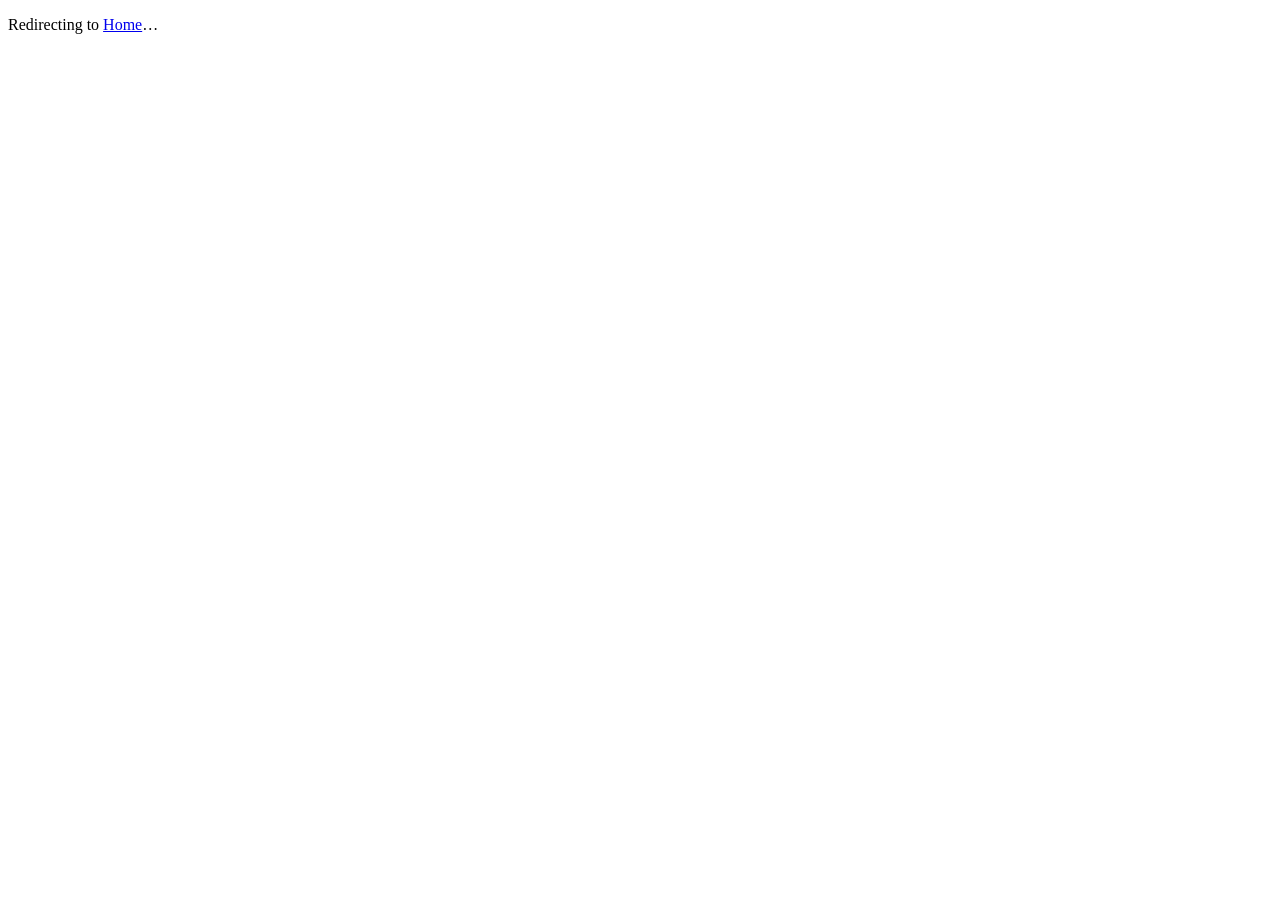
<file: index.html>
﻿<!DOCTYPE html>
<html lang="en">
<head>
  <meta charset="UTF-8">
  <meta http-equiv="refresh" content="0; url=index.php">
  <title>Redirecting...</title>
</head>
<body>
  <p>Redirecting to <a href="index.php">Home</a>…</p>
</body>
</html>
</file>
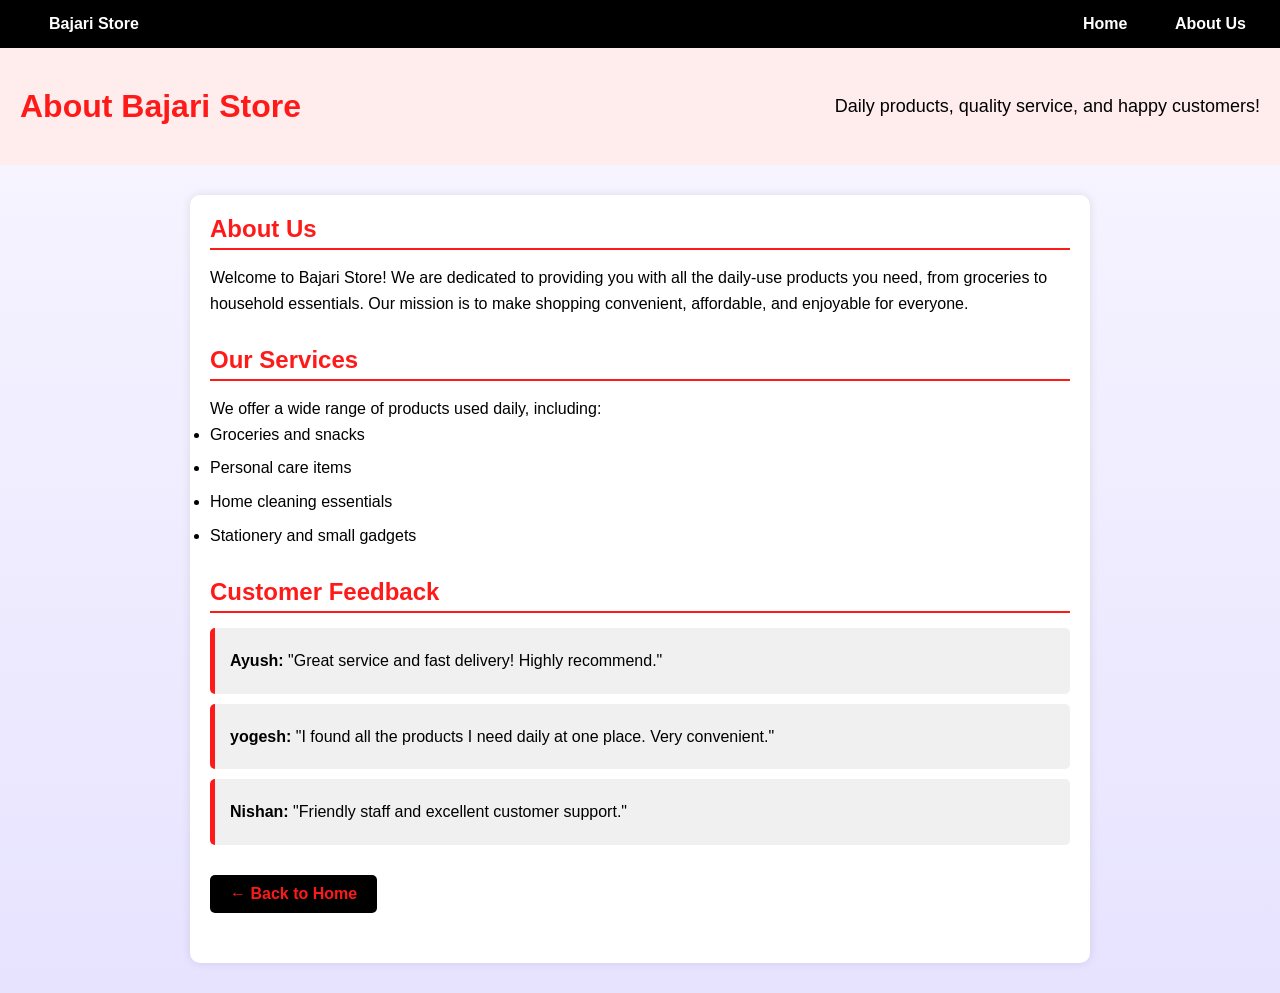
<file: Aboutus.html>
<!DOCTYPE html>
<html lang="en">
<head>
  <meta charset="UTF-8">
  <meta name="viewport" content="width=device-width, initial-scale=1.0">
  <title>About Us - Bajari Store</title>
  <link rel="stylesheet" href="assets/css/style.css">
  <style>
    body {
      font-family: Arial, sans-serif;
      background-color: #f7f7f7;
      margin: 0;
      padding: 0;
      color: #333;
    }

    /* Navbar */
    nav {
      background-color: #000; /* Black navbar */
      padding: 15px 20px;
      display: flex;
      justify-content: space-between;
      align-items: center;
    }

    nav a {
      color: white;
      text-decoration: none;
      margin-left: 15px;
      font-weight: bold;
    }

    nav a:hover {
      color: #ff4d4d; /* Red hover */
    }

    header {
      text-align: center;
      padding: 40px 20px;
      background-color: #ffeded; /* Light red background for header */
    }

    header h1 {
      margin: 0;
      font-size: 32px;
      color: #ff1a1a; /* Red title */
    }

    header p {
      font-size: 18px;
      color: #000; /* Black subtitle */
    }

    main {
      max-width: 900px;
      margin: 30px auto;
      padding: 20px;
      background-color: white;
      border-radius: 10px;
      box-shadow: 0px 0px 10px rgba(0,0,0,0.1);
    }

    section {
      margin-bottom: 30px;
    }

    section h2 {
      color: #ff1a1a; /* Red headings */
      border-bottom: 2px solid #ff1a1a;
      padding-bottom: 5px;
      margin-bottom: 15px;
    }

    section p, section ul {
      color: #000; /* Black text */
      line-height: 1.6;
    }

    ul li {
      margin-bottom: 8px;
    }

    .feedback {
      background-color: #f0f0f0;
      padding: 15px;
      margin-bottom: 10px;
      border-left: 5px solid #ff1a1a; /* Red side border for feedback */
      border-radius: 5px;
    }

    .feedback p {
      margin: 5px 0;
    }

    .back-home {
      display: inline-block;
      padding: 10px 20px;
      background-color: #000; /* Black button */
      color: #ff1a1a; /* Red text */
      text-decoration: none;
      border-radius: 5px;
      transition: 0.3s;
      font-weight: bold;
    }

    .back-home:hover {
      background-color: #ff1a1a; /* Red hover */
      color: white;
    }
  </style>
</head>
<body>

<!-- Navbar -->
<nav>
  <div><a href="index.php">Bajari Store</a></div>
  <div>
    <a href="index.php">Home</a>
    <a href="Aboutus.html">About Us</a>
  </div>
</nav>

<header>
  <h1>About Bajari Store</h1>
  <p>Daily products, quality service, and happy customers!</p>
</header>

<main>
  <!-- About Section -->
  <section>
    <h2>About Us</h2>
    <p>Welcome to Bajari Store! We are dedicated to providing you with all the daily-use products you need, from groceries to household essentials. Our mission is to make shopping convenient, affordable, and enjoyable for everyone.</p>
  </section>

  <!-- Our Services -->
  <section>
    <h2>Our Services</h2>
    <p>We offer a wide range of products used daily, including:</p>
    <ul>
      <li>Groceries and snacks</li>
      <li>Personal care items</li>
      <li>Home cleaning essentials</li>
      <li>Stationery and small gadgets</li>
    </ul>
  </section>

  <!-- Customer Feedback -->
  <section>
    <h2>Customer Feedback</h2>
    <div class="feedback">
      <p><strong>Ayush:</strong> "Great service and fast delivery! Highly recommend."</p>
    </div>
    <div class="feedback">
      <p><strong>yogesh:</strong> "I found all the products I need daily at one place. Very convenient."</p>
    </div>
    <div class="feedback">
      <p><strong>Nishan:</strong> "Friendly staff and excellent customer support."</p>
    </div>
  </section>

  <!-- Back to Home -->
  <section>
    <a href="index.php" class="back-home">← Back to Home</a>
  </section>
</main>

</body>
</html>
</file>
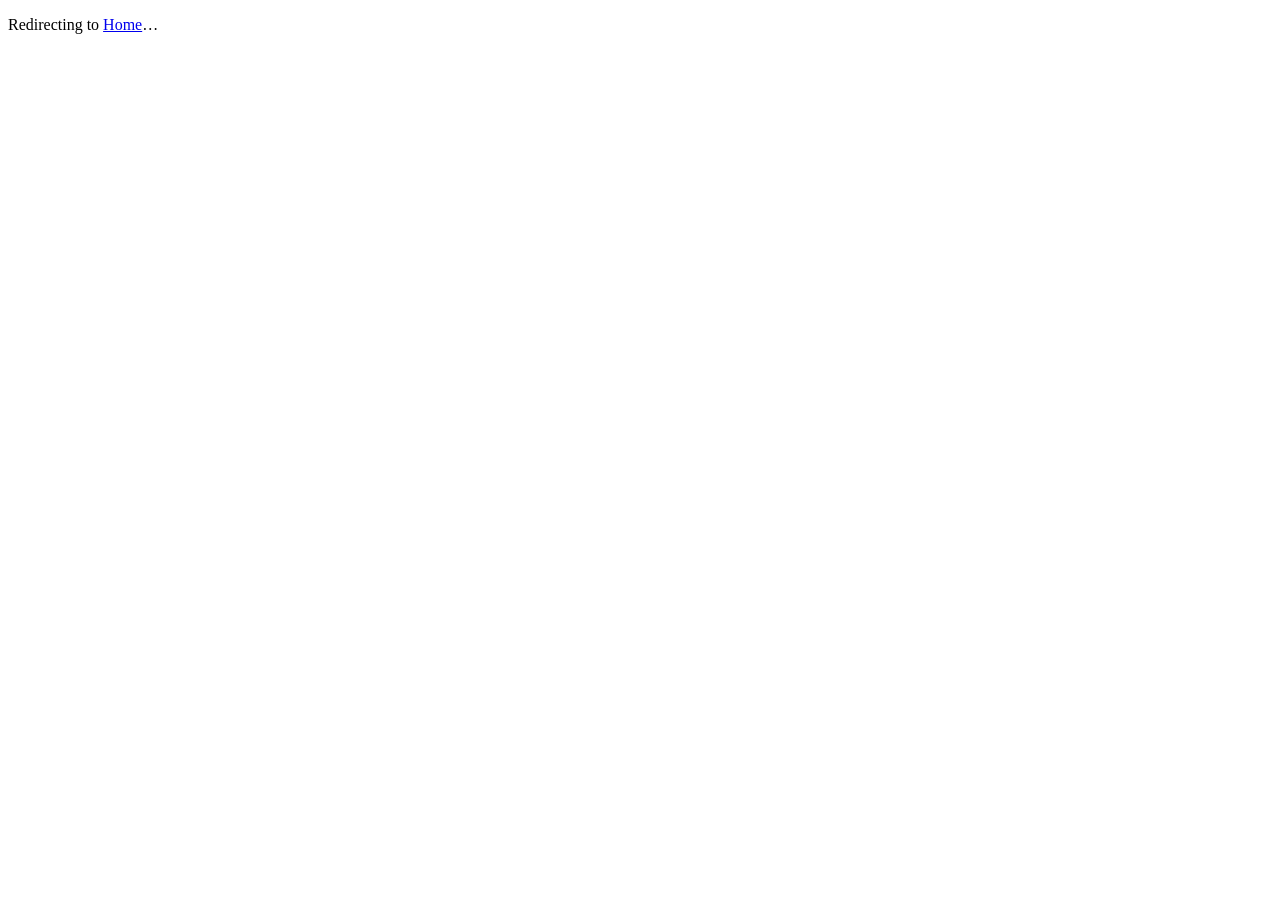
<file: Admin.html>
<!DOCTYPE html>
<html lang="en">
<head>
<meta charset="UTF-8">
<meta name="viewport" content="width=device-width, initial-scale=1.0">
<title>Admin Dashboard</title>
<link rel="stylesheet" href="style.css">

<style>

/* Admin Layout */
.admin-container {
  display: flex;
  gap: 20px;
  padding: 30px;
}

/* Sidebar */
.sidebar {
  width: 220px;
  background: #111;
  color: white;
  border-radius: 15px;
  padding: 20px;
  height: fit-content;
}

.sidebar h2 {
  margin-bottom: 20px;
}

.sidebar a {
  display: block;
  margin: 10px 0;
  padding: 10px;
  border-radius: 8px;
  color: white;
  text-decoration: none;
  cursor: pointer;
}

.sidebar a:hover {
  background: #333;
}

/* Content */
.content {
  flex: 1;
}

/* Card */
.admin-card {
  background: white;
  padding: 20px;
  border-radius: 18px;
  box-shadow: 0 6px 18px rgba(0,0,0,0.1);
  margin-bottom: 20px;
}

/* Product List */
.admin-product {
  display: flex;
  justify-content: space-between;
  align-items: center;
  background: #f9f9f9;
  padding: 15px;
  border-radius: 10px;
  margin-bottom: 10px;
}

.admin-product img {
  width: 60px;
  height: 60px;
  object-fit: cover;
  border-radius: 8px;
}

/* Buttons */
.delete-btn {
  background: red;
  color: white;
  border: none;
  padding: 8px 15px;
  border-radius: 8px;
  cursor: pointer;
}

.delete-btn:hover {
  background: darkred;
}

/* Inputs */
.admin-card input {
  width: 100%;
  padding: 10px;
  margin: 10px 0;
  border-radius: 10px;
  border: 1px solid #ccc;
}

.admin-card button {
  width: 100%;
  padding: 12px;
  border: none;
  border-radius: 10px;
  background: #111;
  color: white;
  cursor: pointer;
}

.admin-card button:hover {
  background: #333;
}

</style>
</head>

<body>

<!-- HEADER (same as your site) -->
<header>
  <div class="logo-area">
    <img src="photos/logo.png" class="logo">
    <h1>Admin Panel</h1>
  </div>

  <nav>
    <a href="index.html">Home</a>
    <a href="admin.html">Admin</a>
  </nav>
</header>

<div class="admin-container">

  <!-- Sidebar -->
  <div class="sidebar">
    <h2>Dashboard</h2>
    <a onclick="showSection('products')">📦 Products</a>
    <a onclick="showSection('add')">➕ Add Product</a>
    <a onclick="showSection('orders')">🛒 Orders</a>
  </div>

  <!-- Content -->
  <div class="content">

    <!-- PRODUCTS -->
    <div id="products" class="admin-card">
      <h2>All Products</h2>
      <div id="product-list"></div>
    </div>

    <!-- ADD PRODUCT -->
    <div id="add" class="admin-card" style="display:none;">
      <h2>Add Product</h2>
      <input id="name" placeholder="Product Name">
      <input id="price" placeholder="Price">
      <input id="image" placeholder="Image path (photos/item.jpg)">
      <button onclick="addProduct()">Add Product</button>
    </div>

    <!-- ORDERS -->
    <div id="orders" class="admin-card" style="display:none;">
      <h2>Orders</h2>
      <p>Total Orders: <strong id="order-count">0</strong></p>
    </div>

  </div>

</div>

<script>

/* 🔐 SIMPLE PASSWORD */
let pass = prompt("Enter Admin Password");
if(pass !== "admin123"){
  alert("Access Denied");
  window.location.href = "index.html";
}

/* LOAD PRODUCTS */
let products = JSON.parse(localStorage.getItem("products")) || [];

/* DISPLAY PRODUCTS */
function displayProducts(){
  const list = document.getElementById("product-list");
  list.innerHTML = "";

  products.forEach((p,index)=>{
    list.innerHTML += `
      <div class="admin-product">
        <div style="display:flex; gap:15px; align-items:center;">
          <img src="${p.image}">
          <div>
            <h4>${p.name}</h4>
            <p>Rs ${p.price}</p>
          </div>
        </div>
        <button class="delete-btn" onclick="deleteProduct(${index})">Delete</button>
      </div>
    `;
  });
}

/* ADD PRODUCT */
function addProduct(){
  const name = document.getElementById("name").value;
  const price = document.getElementById("price").value;
  const image = document.getElementById("image").value;

  if(name === "" || price === "" || image === ""){
    alert("Fill all fields");
    return;
  }

  products.push({name, price:parseInt(price), image});
  localStorage.setItem("products", JSON.stringify(products));

  alert("Product Added");
  displayProducts();
}

/* DELETE */
function deleteProduct(index){
  products.splice(index,1);
  localStorage.setItem("products", JSON.stringify(products));
  displayProducts();
}

/* NAVIGATION */
function showSection(id){
  document.getElementById("products").style.display="none";
  document.getElementById("add").style.display="none";
  document.getElementById("orders").style.display="none";

  document.getElementById(id).style.display="block";
}

/* ORDERS */
function loadOrders(){
  let orders = JSON.parse(localStorage.getItem("orders")) || [];
  document.getElementById("order-count").innerText = orders.length;
}

/* INIT */
displayProducts();
loadOrders();

</script>

</body>
</html>
</file>
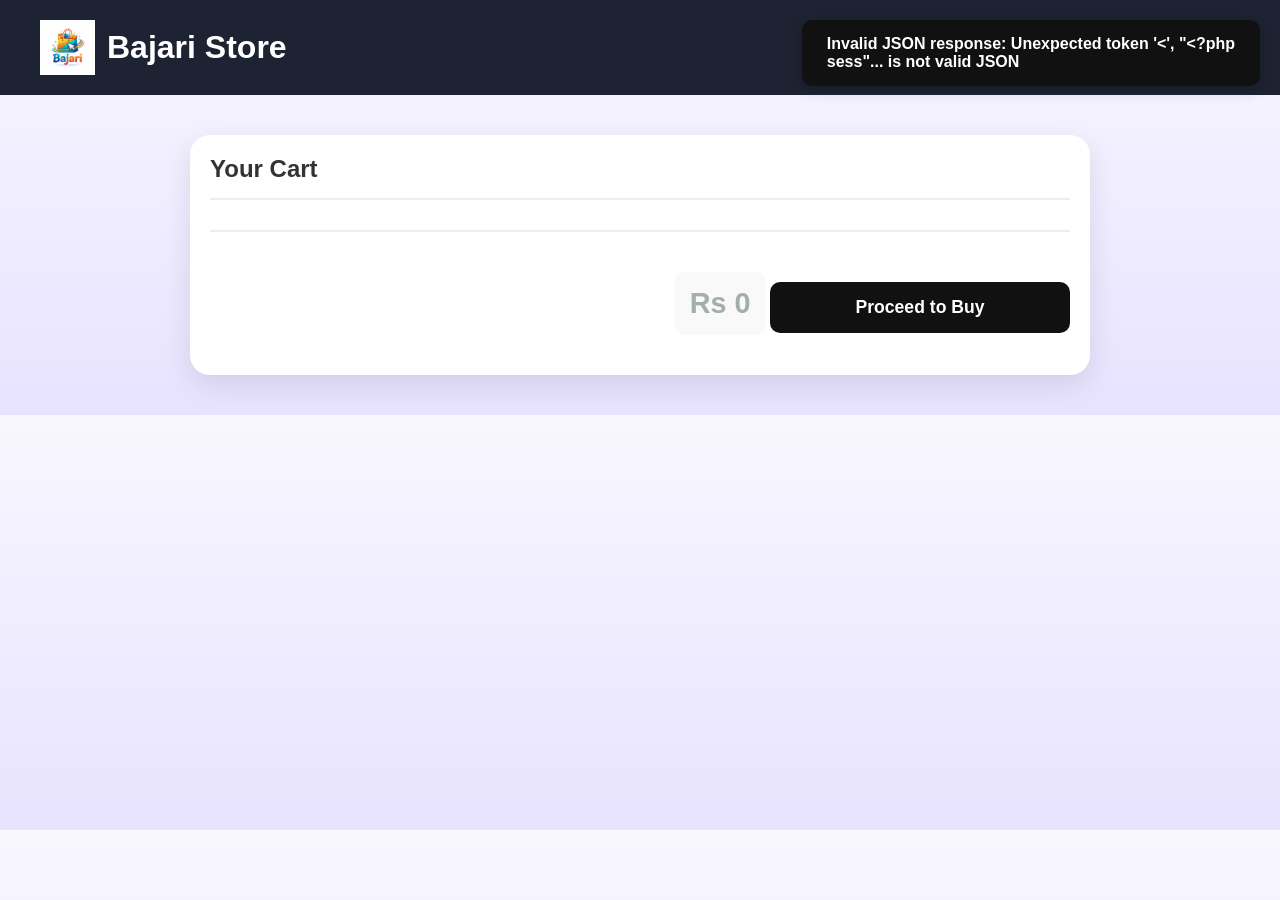
<file: cart.html>
<!DOCTYPE html>
<html lang="en">
<head>
  <meta charset="UTF-8">
  <meta name="viewport" content="width=device-width, initial-scale=1.0">
  <title>Cart</title>
  <link rel="stylesheet" href="assets/css/style.css">
</head>
<body>

<header>
  <div class="logo-area">
    <img src="assets/images/photos/logo.png" class="logo" alt="Bajari Store Logo">
    <h1>Bajari Store</h1>
  </div>
  <nav>
    <a href="index.php">Home</a>
    <a href="cart.html">Cart (<span id="cart-count">0</span>)</a>
  </nav>
</header>

<div class="cart-container">
  <h2>Your Cart</h2>
  <div id="cart-items"></div>

  <div class="cart-summary">
    <div class="cart-total">Rs <span id="total">0</span></div>
    <button class="checkout-btn" onclick="proceedToCheckout()">Proceed to Buy</button>
  </div>
</div>

<div id="alert-box"></div>
<script src="assets/js/script.js"></script>
</body>
</html>
</file>
<file: assets/css/style.css>
* {
  margin: 0;
  padding: 0;
  box-sizing: border-box;
  font-family: 'Inter', sans-serif;
}

body {
  background: linear-gradient(180deg, #f8f7ff 0%, #e7e3ff 100%);
  color: #1f2937;
}

html {
  scroll-behavior: smooth;
}

#product-container {
  scroll-margin-top: 120px;
}

#search {
  padding: 10px 14px;
  border-radius: 999px;
  border: none;
  outline: none;
  width: 220px;
  background: rgba(255,255,255,0.95);
  box-shadow: 0 10px 30px rgba(15, 23, 42, 0.08);
}

header {
  display: flex;
  justify-content: space-between;
  align-items: center;
  padding: 20px 40px;
  background: rgba(17, 24, 39, 0.95);
  color: white;
  position: sticky;
  top: 0;
  z-index: 10;
  -webkit-backdrop-filter: blur(10px);
  backdrop-filter: blur(10px);
}

.logo-area {
  display: flex;
  align-items: center;
  gap: 12px;
}

nav {
  display: flex;
  align-items: center;
  gap: 18px;
  flex-wrap: wrap;
}

nav a {
  color: white;
  text-decoration: none;
  font-weight: 600;
  transition: color 0.25s ease;
  padding: 10px 14px;
  border-radius: 999px;
}

nav a:hover {
  color: #a78bfa;
  background: rgba(255,255,255,0.08);
}

.user-profile {
  display: flex;
  align-items: center;
  gap: 10px;
  background: rgba(255,255,255,0.08);
  padding: 8px 14px;
  border-radius: 999px;
}

.user-avatar {
  display: inline-flex;
  justify-content: center;
  align-items: center;
  width: 42px;
  height: 42px;
  border-radius: 50%;
  background: linear-gradient(135deg, #7c3aed, #ec4899);
  color: white;
  font-weight: 700;
  font-size: 1rem;
  text-transform: uppercase;
  box-shadow: 0 8px 20px rgba(0,0,0,0.2);
}

.user-greeting {
  font-size: 0.95rem;
  font-weight: 600;
  color: #f3f4f6;
}

.hero-welcome {
  display: inline-block;
  margin-bottom: 14px;
  padding: 10px 20px;
  border-radius: 999px;
  background: rgba(255,255,255,0.12);
  color: #fff;
  font-size: 0.98rem;
  letter-spacing: 0.02em;
}

.logo,
.auth-logo {
  width: 55px;
}

.cart-btn {
  padding: 10px 18px;
  border-radius: 999px;
  background: rgba(255,255,255,0.12);
  border: 1px solid rgba(255,255,255,0.18);
}

.cart-btn:hover {
  background: rgba(255,255,255,0.18);
}

.hero {
  min-height: 520px;
  background: linear-gradient(180deg, rgba(15,23,42,0.92), rgba(15,23,42,0.66)), url('assets/images/photos/bg-image.png') center/cover no-repeat;
  position: relative;
  display: flex;
  align-items: center;
  justify-content: center;
}

.overlay {
  position: absolute;
  inset: 0;
  background: rgba(15, 23, 42, 0.35);
}

.hero-text {
  position: relative;
  color: #ffffff;
  text-align: center;
  z-index: 2;
}

.typing-wrap {
  font-size: clamp(2.5rem, 4vw, 4rem);
  font-weight: 800;
  letter-spacing: -0.03em;
  line-height: 1.05;
  max-width: 900px;
  margin: 0 auto 20px;
  color: #fff;
}

.cursor {
  display: inline-block;
  color: #a78bfa;
  animation: blink 0.75s step-end infinite;
}

.hero-subtitle {
  color: rgba(255,255,255,0.95);
  font-size: 1.05rem;
  margin-top: 10px;
}

.cta-btn {
  display: inline-flex;
  align-items: center;
  justify-content: center;
  margin-top: 28px;
  padding: 14px 30px;
  border-radius: 999px;
  background: linear-gradient(135deg, #a78bfa, #fb7185);
  color: #fff;
  text-decoration: none;
  font-weight: 700;
  box-shadow: 0 18px 45px rgba(167, 139, 250, 0.25);
  transition: transform 0.25s ease, box-shadow 0.25s ease, opacity 0.25s ease;
}

.cta-btn:hover {
  transform: translateY(-3px);
  box-shadow: 0 22px 50px rgba(167, 139, 250, 0.3);
  opacity: 0.98;
}

.feature-grid {
  display: grid;
  grid-template-columns: repeat(auto-fit, minmax(220px, 1fr));
  gap: 20px;
  margin-top: 40px;
}

.feature-card {
  background: #ffffff;
  border: 1px solid rgba(148, 163, 184, 0.16);
  border-radius: 24px;
  padding: 25px;
  text-align: left;
  box-shadow: 0 18px 45px rgba(15,23,42,0.08);
}

.feature-card h3 {
  margin-bottom: 12px;
  font-size: 1.15rem;
  color: #111827;
}

.feature-card p {
  color: #475569;
  line-height: 1.6;
}

.features {
  padding: 50px 40px 20px;
}

.section-header {
  text-align: center;
  max-width: 760px;
  margin: 0 auto 26px;
}

.products {
  padding-top: 40px;
}

.products-header {
  max-width: 1200px;
  margin: 0 auto 30px;
  text-align: center;
}

.products-header h2 {
  font-size: 2rem;
  margin-bottom: 10px;
  color: #111827;
}

.products-header p {
  color: #475569;
  font-size: 1rem;
}

.section-header h2 {
  font-size: clamp(2rem, 3vw, 2.8rem);
  color: #111827;
  margin-bottom: 10px;
}

.section-header p {
  color: #4b5563;
  font-size: 1rem;
  line-height: 1.8;
}

@keyframes blink {
  0%, 100% { opacity: 0; }
  50% { opacity: 1; }
}

.product-grid {
  display: grid;
  grid-template-columns: repeat(auto-fit, minmax(230px, 1fr));
  gap: 25px;
  padding: 0 40px 40px;
}

.product-card {
  background: white;
  border-radius: 15px;
  overflow: hidden;
  box-shadow: 0 4px 12px rgba(0,0,0,0.08);
  transition: 0.3s;
}

.product-card:hover {
  transform: translateY(-5px);
}


.product-card img {
  width: 100%;
  height: 200px;
  object-fit: contain; /* IMPORTANT FIX */
  background: #f9f9f9;
  padding: 10px;
}

.product-info {
  padding: 15px;
}

.product-info h3 {
  margin-bottom: 10px;
}

.price {
  color: #1e8e3e;
  font-size: 20px;
  font-weight: bold;
  margin-bottom: 10px;
}

.stock-label {
  margin-bottom: 12px;
  font-size: 0.95rem;
  color: #475569;
}

.product-info button:disabled {
  background: #999;
  cursor: not-allowed;
}

.product-info button,
.auth-container button {
  width: 100%;
  padding: 12px;
  border: none;
  border-radius: 10px;
  background: #111;
  color: white;
  cursor: pointer;
  font-size: 16px;
  text-decoration: none;
}

.product-info button:hover,
.auth-container button:hover {
  background: #333;
}

.product-message {
  grid-column: 1 / -1;
  background: #f8fafc;
  border: 1px solid #d1d5db;
  color: #334155;
  border-radius: 16px;
  text-align: center;
  padding: 24px;
  font-size: 1rem;
  margin: 0 auto;
}

#alert-box {
  position: fixed;
  top: 20px;
  right: -300px; /* start hidden off-screen */
  background: #111; /* dark background */
  color: #fff;      /* white text */
  padding: 15px 25px;
  border-radius: 10px;
  font-weight: bold;
  box-shadow: 0 4px 15px rgba(0,0,0,0.2);
  z-index: 9999;
  transition: right 0.5s ease, opacity 0.5s ease;
  opacity: 0;
}

#alert-box.show {
  right: 20px;   /* slide in */
  opacity: 1;
}
.auth-page {
  background: linear-gradient(rgba(0,0,0,0.25), rgba(0,0,0,0.25)), url('assets/images/photos/bg-image.png') center/cover fixed no-repeat;
  min-height: 100vh;
  display: flex;
  justify-content: center;
  align-items: center;
}

.auth-container {
  width: 380px;
  background: rgba(255, 255, 255, 0.92);
  padding: 35px;
  border-radius: 24px;
  text-align: center;
  -webkit-backdrop-filter: blur(10px);
  backdrop-filter: blur(10px);
  box-shadow: 0 20px 80px rgba(0, 0, 0, 0.12);
  transform: translateY(0);
  animation: fadeInUp 0.8s ease both;
}

.checkout-box {
  max-width: 480px;
}

.pay-btn {
  width: 100%;
  margin-top: 14px;
  padding: 14px 0;
  border-radius: 12px;
  border: none;
  color: white;
  font-weight: 700;
  cursor: pointer;
  box-shadow: 0 12px 30px rgba(0,0,0,0.12);
  transition: transform 0.25s ease, filter 0.25s ease;
}

.pay-btn:hover {
  transform: translateY(-2px);
  filter: brightness(1.05);
}

.pay-btn.khalti { background: #5C2D91; }
.pay-btn.esewa { background: #60bb46; }
.pay-btn.card { background: #111; }

.checkout-total {
  font-size: 1.2rem;
  margin: 14px 0 0;
  color: #333;
}

.auth-logo {
  width: 70px;
  margin-bottom: 18px;
  animation: popIn 0.7s ease both;
}

.auth-container input {
  width: 100%;
  padding: 14px;
  margin: 10px 0;
  border: 1px solid #d1d5db;
  border-radius: 12px;
  transition: border-color 0.3s ease, box-shadow 0.3s ease, transform 0.3s ease;
}

.auth-container input:focus {
  border-color: #7c3aed;
  box-shadow: 0 0 12px rgba(124, 58, 237, 0.18);
  outline: none;
  transform: translateY(-1px);
}

.auth-container button {
  width: 100%;
  padding: 14px;
  border: none;
  border-radius: 12px;
  background: #111;
  color: white;
  cursor: pointer;
  font-size: 16px;
  text-decoration: none;
  transition: transform 0.25s ease, background 0.25s ease, box-shadow 0.25s ease;
}

.auth-container button:hover {
  background: #333;
  transform: translateY(-2px);
  box-shadow: 0 12px 30px rgba(0, 0, 0, 0.12);
}

.form-error,
#error {
  color: #c53030;
  margin-top: 10px;
  display: none;
  font-size: 0.98rem;
}

.input-error {
  border-color: #c53030 !important;
  box-shadow: 0 0 10px rgba(197, 48, 48, 0.18);
}

@keyframes fadeInUp {
  from {
    opacity: 0;
    transform: translateY(30px);
  }
  to {
    opacity: 1;
    transform: translateY(0);
  }
}

@keyframes popIn {
  from {
    opacity: 0;
    transform: scale(0.85);
  }
  to {
    opacity: 1;
    transform: scale(1);
  }
}

.social-login button {
  margin-top: 10px;
}

.google {
  background: #db4437 !important;
}

.github {
  background: #24292e !important;
}

.facebook {
  background: #1877f2 !important;
}

.khalti {
  background: #5C2D91 !important;
}

.esewa {
  background: #60bb46 !important;
}

.card {
  background: #0d6efd !important;
}

/* Cart Container Styles */
.cart-container {
  max-width: 900px;
  margin: 40px auto;
  padding: 20px;
  background: #fff;
  border-radius: 20px;
  box-shadow: 0 10px 30px rgba(0, 0, 0, 0.1);
}

.cart-container h2 {
  margin-bottom: 30px;
  padding-bottom: 15px;
  border-bottom: 2px solid #eee;
  color: #333;
}

/* Cart Items */
.cart-item {
  display: flex;
  align-items: center;
  justify-content: space-between;
  background: #f9f9f9;
  padding: 20px;
  margin-bottom: 20px;
  border-radius: 15px;
  gap: 20px;
  transition: all 0.3s ease;
}

.cart-item:hover {
  background: #fff;
  box-shadow: 0 5px 15px rgba(0, 0, 0, 0.08);
  transform: translateY(-2px);
}

.cart-item img {
  width: 100px;
  height: 100px;
  object-fit: cover;
  border-radius: 10px;
}

.cart-item-details {
  flex: 1;
}

.cart-item-details h3 {
  font-size: 1.2rem;
  margin-bottom: 8px;
  color: #333;
}

.cart-item-price {
  color: #1e8e3e;
  font-size: 1.1rem;
  font-weight: bold;
}

.quantity-controls {
  display: flex;
  align-items: center;
  gap: 15px;
  margin: 10px 0;
}

.quantity-controls button {
  width: 35px;
  height: 35px;
  border: 1px solid #ddd;
  background: white;
  border-radius: 8px;
  cursor: pointer;
  font-size: 18px;
  font-weight: bold;
  transition: all 0.3s ease;
}

.quantity-controls button:hover {
  background: #111;
  color: white;
  border-color: #111;
}

.quantity-controls span {
  font-size: 1.1rem;
  font-weight: bold;
  min-width: 30px;
  text-align: center;
}

.remove-btn {
  background: #ff4444;
  color: white;
  border: none;
  padding: 8px 20px;
  border-radius: 8px;
  cursor: pointer;
  font-size: 14px;
  transition: all 0.3s ease;
  margin-top: 10px;
}

.remove-btn:hover {
  background: #cc0000;
  transform: translateY(-2px);
}

/* Cart Summary */
.cart-summary {
  margin-top: 30px;
  padding-top: 20px;
  border-top: 2px solid #eee;
  text-align: right;
}

.cart-total {
  font-size: 1.8rem;
  font-weight: bold;
  color: #a4afa7;
  margin: 20px 0;
  padding: 15px;
  background: #f9f9f9;
  border-radius: 10px;
  display: inline-block;
}

.checkout-btn {
  width: 100%;
  max-width: 300px;
  padding: 15px 30px;
  background: #111;
  color: white;
  border: none;
  border-radius: 10px;
  font-size: 1.1rem;
  font-weight: bold;
  cursor: pointer;
  transition: all 0.3s ease;
  margin-top: 20px;
}

.checkout-btn:hover {
  background: #333;
  transform: translateY(-2px);
  box-shadow: 0 5px 15px rgba(0, 0, 0, 0.2);
}

/* Empty Cart State */
.empty-cart {
  text-align: center;
  padding: 60px 20px;
}

.empty-cart-icon {
  font-size: 80px;
  margin-bottom: 20px;
  color: #ccc;
}

.empty-cart-message {
  font-size: 1.5rem;
  color: #666;
  margin-bottom: 30px;
}

.shop-now-btn {
  display: inline-block;
  padding: 12px 30px;
  background: #111;
  color: white;
  text-decoration: none;
  border-radius: 10px;
  font-weight: bold;
  transition: all 0.3s ease;
}

.shop-now-btn:hover {
  background: #333;
  transform: translateY(-2px);
}

/* Footer */
.footer {
  background: #111;
  color: #fff;
  padding: 40px 0 0;
  margin-top: 50px;
}

.footer-container {
  display: grid;
  grid-template-columns: repeat(auto-fit, minmax(200px, 1fr));
  gap: 30px;
  width: 90%;
  margin: auto;
}

.footer-section h2,
.footer-section h3 {
  margin-bottom: 15px;
}

.footer-section p {
  font-size: 14px;
  color: #ccc;
}

.footer-section ul {
  list-style: none;
  padding: 0;
}

.footer-section ul li {
  margin-bottom: 10px;
}

.footer-section ul li a {
  text-decoration: none;
  color: #ccc;
  transition: 0.3s;
}

.footer-section ul li a:hover {
  color: orange;
}

.footer-bottom {
  text-align: center;
  padding: 15px;
  background: #000;
  margin-top: 30px;
  font-size: 14px;
}

/* Responsive Design */
@media (max-width: 768px) {
  .cart-container {
    margin: 20px;
    padding: 15px;
  }

  .cart-item {
    flex-direction: column;
    text-align: center;
    padding: 15px;
  }

  .cart-item img {
    width: 150px;
    height: 150px;
  }

  .quantity-controls {
    justify-content: center;
  }

  .cart-summary {
    text-align: center;
  }

  .cart-total {
    font-size: 1.5rem;
  }

  header {
    padding: 18px 20px;
    flex-direction: column;
    align-items: stretch;
    gap: 18px;
  }

  .logo-area h1 {
    font-size: 1.1rem;
  }

  nav {
    gap: 12px;
  }

  #search {
    width: 100%;
  }

  .product-card {
    border-radius: 18px;
  }

  .hero {
    min-height: 520px;
    padding: 40px 20px;
  }

  .typing-wrap {
    font-size: 2.2rem;
  }

  .feature-grid {
    gap: 16px;
  }

  .feature-card {
    padding: 20px;
  }

  .cta-btn {
    width: 100%;
  }

  .checkout-btn {
    max-width: 100%;
  }

  .empty-cart-message {
    font-size: 1.2rem;
  }
}
}
</file>
<file: style.css>
* {
  margin: 0;
  padding: 0;
  box-sizing: border-box;
  font-family: Arial, sans-serif;
}

body {
  background: #f5f5f5;
}

#search {
  padding: 8px 12px;
  border-radius: 20px;
  border: none;
  outline: none;
  width: 200px;
}

header {
  display: flex;
  justify-content: space-between;
  align-items: center;
  padding: 15px 40px;
  background: #111;
  color: white;
}

.logo-area {
  display: flex;
  align-items: center;
  gap: 12px;
}

.logo,
.auth-logo {
  width: 55px;
}

nav a {
  color: white;
  text-decoration: none;
  margin-left: 20px;
  font-weight: bold;
}

.hero {
  height: 350px;
  background: url('photos/bg-image.png') center/cover;
  position: relative;
}

.overlay {
  position: absolute;
  inset: 0;
  background: rgba(186, 9, 121, 0);
}

.hero-text {
  position: absolute;
  top: 50%;
  left: 50%;
  transform: translate(-50%, -50%);
  color: rgb(236, 4, 4);
  text-align: center;
  z-index: 2;
}

.products {
  display: grid;
  grid-template-columns: repeat(auto-fit, minmax(230px, 1fr));
  gap: 25px;
  padding: 40px;
}


 .product-card {
  background: white;
  border-radius: 15px;
  overflow: hidden;
  box-shadow: 0 4px 12px rgba(0,0,0,0.08);
  transition: 0.3s;
}

.product-card:hover {
  transform: translateY(-5px);
}


.product-card img {
  width: 100%;
  height: 200px;
  object-fit: contain; /* IMPORTANT FIX */
  background: #f9f9f9;
  padding: 10px;
}

.product-info {
  padding: 15px;
}

.product-info h3 {
  margin-bottom: 10px;
}

.price {
  color: #1e8e3e;
  font-size: 20px;
  font-weight: bold;
  margin-bottom: 10px;
}

.product-info button,
.auth-container button {
  width: 100%;
  padding: 12px;
  border: none;
  border-radius: 10px;
  background: #111;
  color: white;
  cursor: pointer;
  font-size: 16px;
  text-decoration: none;
}

.product-info button:hover,
.auth-container button:hover {
  background: #333;
}

#alert-box {
  position: fixed;
  top: 20px;
  right: -300px; /* start hidden off-screen */
  background: #111; /* dark background */
  color: #fff;      /* white text */
  padding: 15px 25px;
  border-radius: 10px;
  font-weight: bold;
  box-shadow: 0 4px 15px rgba(0,0,0,0.2);
  z-index: 9999;
  transition: right 0.5s ease, opacity 0.5s ease;
  opacity: 0;
}


#alert-box.show {
  right: 20px;   /* slide in */
  opacity: 1;
}
.auth-page {
  background: url('photos/bg-image.png') center/cover;
  min-height: 100vh;
  display: flex;
  justify-content: center;
  align-items: center;
}

.auth-container {
  width: 380px;
  background: rgba(255, 255, 255, 0.9);
  padding: 35px;
  border-radius: 20px;
  text-align: center;
  backdrop-filter: blur(6px);
}

.auth-container input {
  width: 100%;
  padding: 12px;
  margin: 10px 0;
  border: 1px solid #ccc;
  border-radius: 10px;
}

.social-login button {
  margin-top: 10px;
}

.google {
  background: #db4437 !important;
}

.github {
  background: #24292e !important;
}

.facebook {
  background: #1877f2 !important;
}

.khalti {
  background: #5C2D91 !important;
}

.esewa {
  background: #60bb46 !important;
}

.card {
  background: #0d6efd !important;
}

#error {
  color: red;
  margin-top: 10px;
}

/* Cart Container Styles */
.cart-container {
  max-width: 900px;
  margin: 40px auto;
  padding: 20px;
  background: #fff;
  border-radius: 20px;
  box-shadow: 0 10px 30px rgba(0, 0, 0, 0.1);
}

.cart-container h2 {
  margin-bottom: 30px;
  padding-bottom: 15px;
  border-bottom: 2px solid #eee;
  color: #333;
}

/* Cart Items */
.cart-item {
  display: flex;
  align-items: center;
  justify-content: space-between;
  background: #f9f9f9;
  padding: 20px;
  margin-bottom: 20px;
  border-radius: 15px;
  gap: 20px;
  transition: all 0.3s ease;
}

.cart-item:hover {
  background: #fff;
  box-shadow: 0 5px 15px rgba(0, 0, 0, 0.08);
  transform: translateY(-2px);
}

.cart-item img {
  width: 100px;
  height: 100px;
  object-fit: cover;
  border-radius: 10px;
}

.cart-item-details {
  flex: 1;
}

.cart-item-details h3 {
  font-size: 1.2rem;
  margin-bottom: 8px;
  color: #333;
}

.cart-item-price {
  color: #1e8e3e;
  font-size: 1.1rem;
  font-weight: bold;
}

.quantity-controls {
  display: flex;
  align-items: center;
  gap: 15px;
  margin: 10px 0;
}

.quantity-controls button {
  width: 35px;
  height: 35px;
  border: 1px solid #ddd;
  background: white;
  border-radius: 8px;
  cursor: pointer;
  font-size: 18px;
  font-weight: bold;
  transition: all 0.3s ease;
}

.quantity-controls button:hover {
  background: #111;
  color: white;
  border-color: #111;
}

.quantity-controls span {
  font-size: 1.1rem;
  font-weight: bold;
  min-width: 30px;
  text-align: center;
}

.remove-btn {
  background: #ff4444;
  color: white;
  border: none;
  padding: 8px 20px;
  border-radius: 8px;
  cursor: pointer;
  font-size: 14px;
  transition: all 0.3s ease;
  margin-top: 10px;
}

.remove-btn:hover {
  background: #cc0000;
  transform: translateY(-2px);
}

/* Cart Summary */
.cart-summary {
  margin-top: 30px;
  padding-top: 20px;
  border-top: 2px solid #eee;
  text-align: right;
}

.cart-total {
  font-size: 1.8rem;
  font-weight: bold;
  color: #a4afa7;
  margin: 20px 0;
  padding: 15px;
  background: #f9f9f9;
  border-radius: 10px;
  display: inline-block;
}

.checkout-btn {
  width: 100%;
  max-width: 300px;
  padding: 15px 30px;
  background: #111;
  color: white;
  border: none;
  border-radius: 10px;
  font-size: 1.1rem;
  font-weight: bold;
  cursor: pointer;
  transition: all 0.3s ease;
  margin-top: 20px;
}

.checkout-btn:hover {
  background: #333;
  transform: translateY(-2px);
  box-shadow: 0 5px 15px rgba(0, 0, 0, 0.2);
}

/* Empty Cart State */
.empty-cart {
  text-align: center;
  padding: 60px 20px;
}

.empty-cart-icon {
  font-size: 80px;
  margin-bottom: 20px;
  color: #ccc;
}

.empty-cart-message {
  font-size: 1.5rem;
  color: #666;
  margin-bottom: 30px;
}

.shop-now-btn {
  display: inline-block;
  padding: 12px 30px;
  background: #111;
  color: white;
  text-decoration: none;
  border-radius: 10px;
  font-weight: bold;
  transition: all 0.3s ease;
}

.shop-now-btn:hover {
  background: #333;
  transform: translateY(-2px);
}

/* Footer */
.footer {
  background: #111;
  color: #fff;
  padding: 40px 0 0;
  margin-top: 50px;
}

.footer-container {
  display: grid;
  grid-template-columns: repeat(auto-fit, minmax(200px, 1fr));
  gap: 30px;
  width: 90%;
  margin: auto;
}

.footer-section h2,
.footer-section h3 {
  margin-bottom: 15px;
}

.footer-section p {
  font-size: 14px;
  color: #ccc;
}

.footer-section ul {
  list-style: none;
  padding: 0;
}

.footer-section ul li {
  margin-bottom: 10px;
}

.footer-section ul li a {
  text-decoration: none;
  color: #ccc;
  transition: 0.3s;
}

.footer-section ul li a:hover {
  color: orange;
}

.footer-bottom {
  text-align: center;
  padding: 15px;
  background: #000;
  margin-top: 30px;
  font-size: 14px;
}

/* Responsive Design */
@media (max-width: 768px) {
  .cart-container {
    margin: 20px;
    padding: 15px;
  }

  .cart-item {
    flex-direction: column;
    text-align: center;
    padding: 15px;
  }

  .cart-item img {
    width: 150px;
    height: 150px;
  }

  .quantity-controls {
    justify-content: center;
  }

  .cart-summary {
    text-align: center;
  }

  .cart-total {
    font-size: 1.5rem;
  }

  .checkout-btn {
    max-width: 100%;
  }

  .empty-cart-message {
    font-size: 1.2rem;
  }
}
</file>
